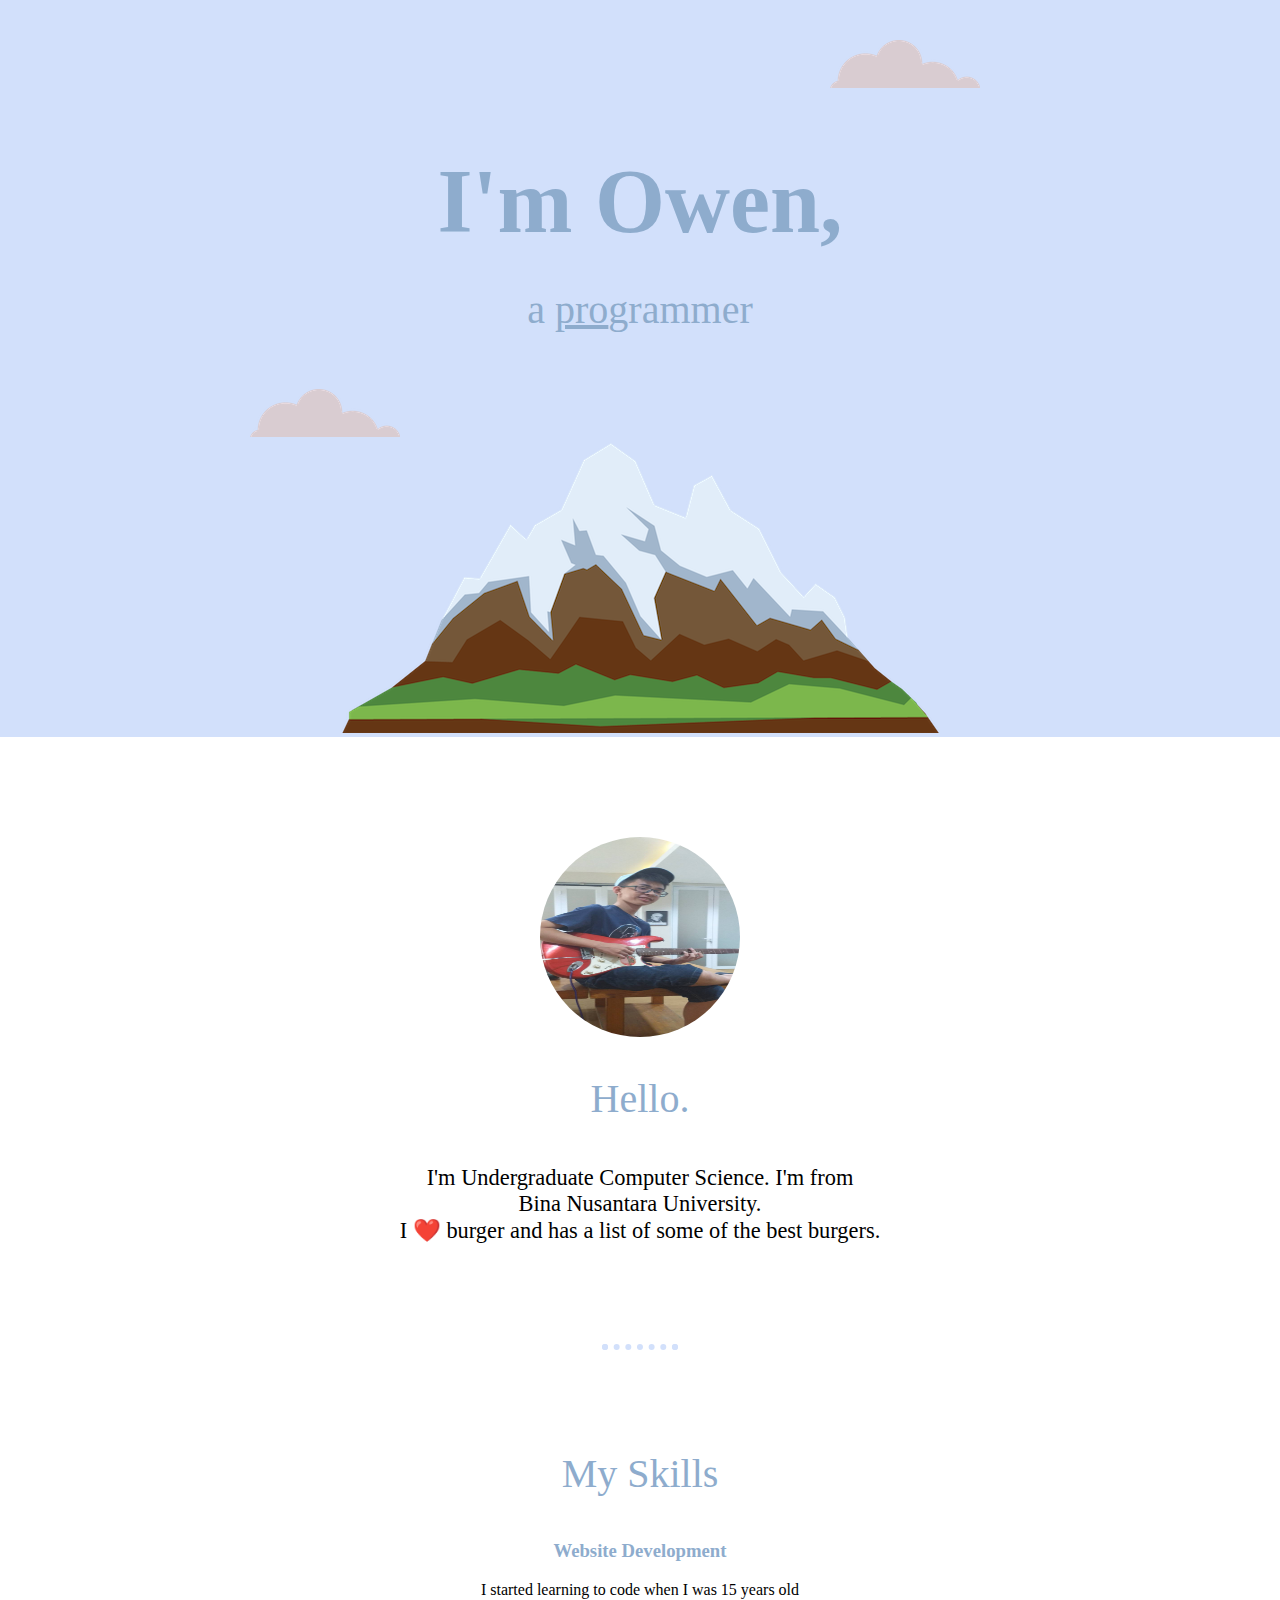
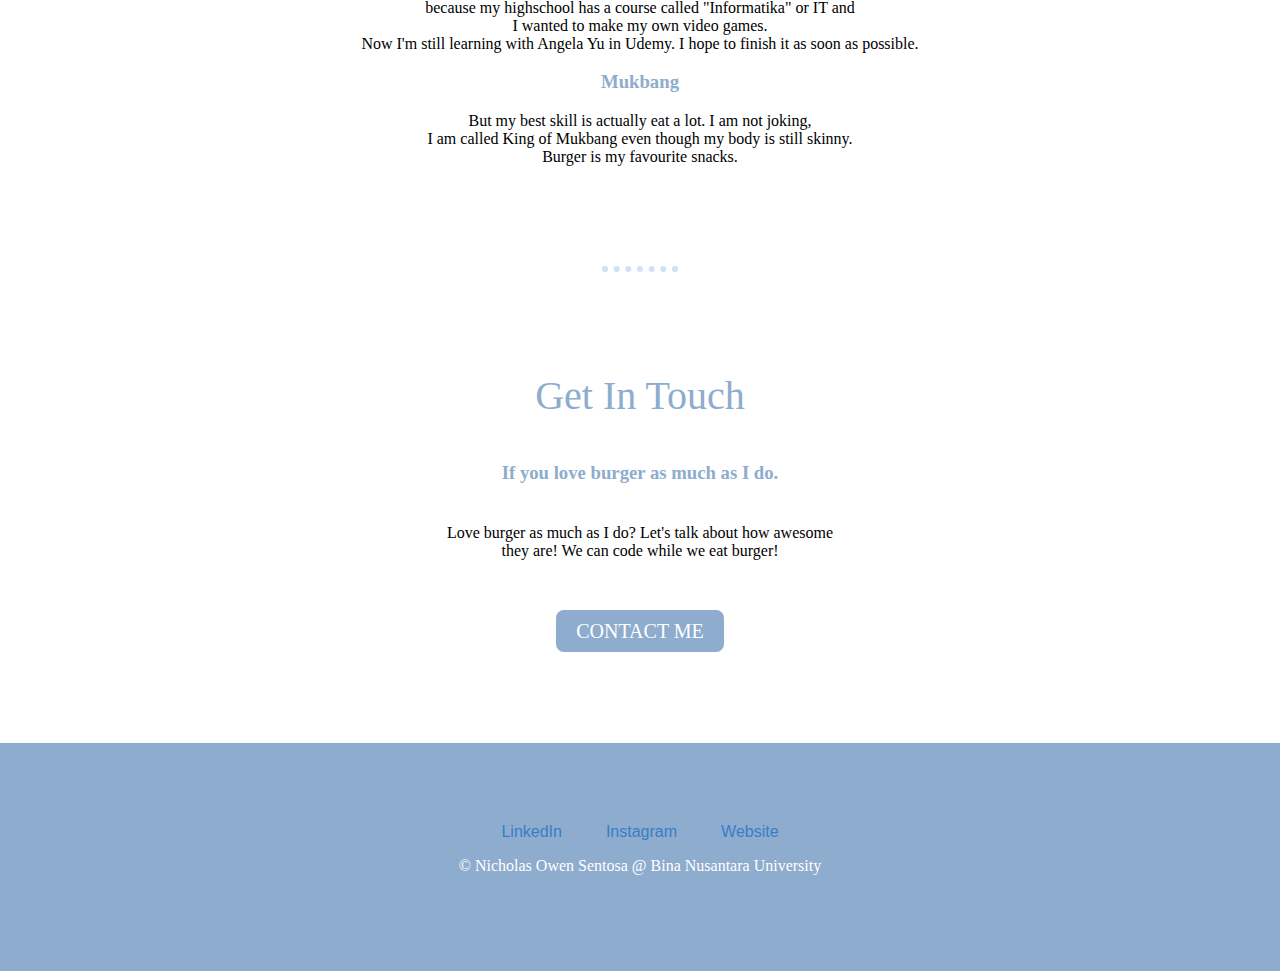
<file: index.html>
<!DOCTYPE html>
<html lang="en">
<head>
    <meta charset="UTF-8">
    <meta name="viewport" content="width=device-width, initial-scale=1.0">
    <title>Personal Site</title>
    <link rel="stylesheet" href="./style.css">
</head>
<body>
    <div class="top-container">
        <img class="top-cloud" src="./images/cloud.png" alt="top-cloud">
        <div class="text-title">
            <h1>I'm Owen,</h1>
            <h2 class="programmer">a 
                <span class="pro">pro</span>grammer
            </h2>
        </div>
        <img class="bot-cloud" src="./images/cloud.png" alt="bottom-cloud">
        <img class="mountain" src="./images/mountain.png" alt="mountain">
    </div>

    <div class="mid-container">
        <img class="profile" src="./images/pp.jpg" alt="profile-picture">
        <h2 class="hello">Hello.</h2>
        <p class="intro">I'm Undergraduate Computer Science. I'm from <br> Bina Nusantara University. <br>
            I ❤️ burger and has a list of some of the best burgers.</p>

        <hr>
        
        <h2 class="skills">My Skills</h2>
        <div class="skill 1">
            <h3>Website Development</h3>
            <p>
                I started learning to code when I was 15 years old <br>
                because my highschool has a course called "Informatika" or IT and <br>
                I wanted to make my own video games. <br>
                Now I'm still learning with Angela Yu in Udemy. I hope to finish it as soon as possible.
            </p>
            </div>
            <div class="skill 2">
                <h3>Mukbang</h3>
                <p class="desc-2">But my best skill is actually eat a lot. I am not joking, <br>
                I am called <span class="mukbang">King of Mukbang</span> even though my body is still skinny. <br>
                Burger is my favourite snacks.
                </p>
            </div>
        </div>
        <hr>
        <div class="contact-me">
            <h2>
                Get In Touch
            </h2>
            <h3>
                If you love burger as much as I do.
            </h3>
            <p class="contact-message">Love burger as much as I do? Let's talk about how awesome <br>they are!
                 We can code while we eat burger!</p>
            <a class="btn" href="">CONTACT ME</a>
        </div>
    </div>

    <div class="end-container">
        <a class="footer-link" href="https://www.linkedin.com/in/nicholas-owen-sentosa-a01b95187/">LinkedIn</a>
        <a class="footer-link" href="https://www.instagram.com/owen.nich11/">Instagram</a>
        <a class="footer-link" href="mailto:ilove@hotwings.com">Website</a>
        <p class="copyright">© Nicholas Owen Sentosa @ Bina Nusantara University</p>
    </div>
    
</body>
</html>
</file>
<file: style.css>
body {
    margin: 0;
    text-align: center;
    font-family: "Merriweather", serif;
}

.top-container {
    background-color: #D2E0FB;
    position: relative;
    padding-top: 100px;
}

.top-cloud {
    position: absolute;
    right: 300px;
    top: 40px;
}

h1 {
    font-family: "Harrington", fantasy;
    font-weight: bold;
    color: #8EACCD;
    margin: 50px auto 0 auto;
    font-size: 5.625rem;
}

h2 {
    color: #8EACCD;
    font-size: 2.5rem;
    font-weight: normal;
    padding-bottom: 10px;
}

.pro {
    text-decoration: underline;
}

.bot-cloud {
    position: absolute;
    left: 250px;
    bottom: 300px;
}

.mid-container {
    margin: 100px 0;
}

.profile {
    border-radius: 50%;
    width: 200px;
    height: 200px;
}

.hello {
    padding-bottom: 10px;
}

.intro {
    width: 40%;
    margin: auto;
    font-size: 1.4rem;
}

hr {
    margin: 100px auto;
    border: dotted #D2E0FB 6px;
    border-bottom: none;
    width: 5%;
}

h3 {
    color: #8EACCD;
    font-weight: bold;
}

.contact-message {
    width: 40%;
    margin: 40px auto 60px;
}

a {
    margin: 10px 20px;
    text-decoration: none;
}

.btn {
    background-color: #8EACCD;
    border-radius: 8px;
    padding: 10px 20px 10px 20px;
    color: #ffff;
    /* text-decoration: none; */
    font-size: 20px;
}

.btn:hover {
    background-color: #D2E0FB;
    color: #8EACCD;
}

.end-container {
    background-color: #8EACCD;
    padding: 80px 0 80px;
    margin-top: 100px;
}

.copyright {
    color: #ffff;
}

.footer-link {
    font-family: "Montserrat", sans-serif;
    color: #377eca;
}

.footer-link:hover {
    color: #ffff;
}

/* body {
    margin: 0;
    text-align: center;
}

.top-container {
    background-color: #D2E0FB;
    position: relative;
    padding-top: 100px;
    height: 725px;
}

.top-cloud {
    position: absolute;
    top: 40px;
    right: 400px;
}

h1 {
    font-family: "Harrington", fantasy;
    font-weight: bold;
    color: #8EACCD;
    margin: 50px auto 0 auto;
    font-size: 5.625rem;
}

.programmer {
    font-family: "Harrington", fantasy;
    color: #8EACCD;
    font-size: 2.5rem;
    padding-bottom: 10px;
}

.pro {
    text-decoration: underline;
}

.bot-cloud {
    position: absolute;
    left: 350px;
    top: 400px;
}

.mountain {
    position: absolute;
    right: 400px;
    bottom: 0;
}

.mid-container {
    margin: 400px 0;
    background-color: #D2E0FB;
    position: relative;
    display: flex;
    flex-direction: column;
    justify-content: center;
    align-items: center;
    padding-top: 150px;
    height: 725px;
}

.profile {
    width: 200px;
    height: 200px;
    border-radius: 50%;
}

.Hello {
    font-size: 2.5rem;
    color: #8EACCD;
}

.introduction {
    font-size: 1.4rem;
}

.end-parent {
    display: grid;
    grid-template-rows: repeat(1, 1fr);
    margin: 100px auto 0 auto;
    row-gap: 2rem;
}

.skills {
    font-size: 2.5rem;
    color: #8EACCD;
    font-weight: normal;
}

.end-parent h3 {
    color: #8EACCD;
    font-weight: bold;
    font-size: 1.8rem;
}

.end-parent p {
    font-size: 1.2rem;
}

.contact-me {
    margin: 70px auto 0 auto;
} */
</file>
